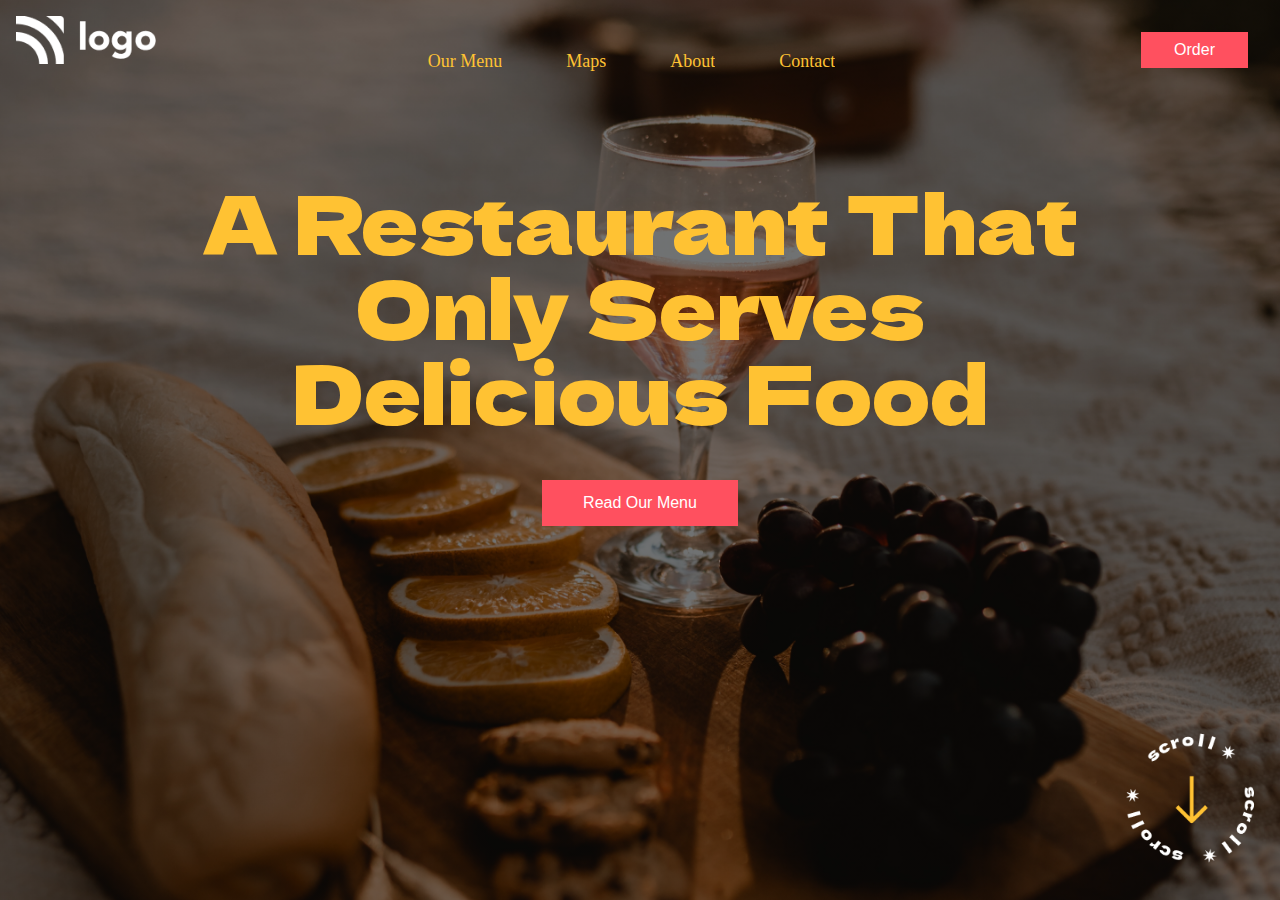
<file: project01/index.html>
<!DOCTYPE html>
<html lang="en">
<head>
    <meta charset="UTF-8">
    <meta name="viewport" content="width=device-width, initial-scale=1.0">
    <title>Html and Css Project01</title>
    <link rel="stylesheet" href="./index.css">
    <!-- Dela Font -->
    <link rel="preconnect" href="https://fonts.googleapis.com" />
    <link rel="preconnect" href="https://fonts.gstatic.com" crossorigin />
    <link
      href="https://fonts.googleapis.com/css2?family=Dela+Gothic+One&display=swap"
      rel="stylesheet"
    />
</head>
<body>
    <!-- header section -->
    <header>
        <nav>
            <div id="left">
                <!-- logo -->
                <img id="logo" src="./assets/white-logo.png" alt="logo">
            </div>
            <div id="mid">
                <ul>
                    <li><a href="#">Our Menu</a></li>
                    <li><a href="#">Maps</a></li>
                    <li><a href="#">About</a></li>
                    <li><a href="#">Contact</a></li>
                </ul>
            </div>
            <div id="right">
                <button id="orderbtn">Order</button>
            </div>
        </nav>
    </header>
    <!-- main section -->
    <div id="main">
        <h1>A Restaurant That <br> Only Serves <br> Delicious Food</h1>
        <button>Read Our Menu</button>
    </div>
    <div id="footer">
        <img src="./assets/scrool.png" alt="Scroll Down">
    </div>
</body>
</html>
</file>
<file: project01/index.css>
*{
    margin: 0;
    padding: 0;
    overflow: hidden;
}

body{
    width: 100%;
    height: 100%;
    background-image: linear-gradient(rgba(0, 0, 0, 0.5), rgba(0, 0, 0, 0.5)),
        url("./assets/pexels-maxyne-barcel-10402282 1.png");
    background-size: cover;
    background-attachment: fixed;
}

nav{
    display: flex;
    margin: 1rem;
    height: 10vh;
}

#left{
    width: 33vw;
}

#logo{
    height: 3rem;
}

#mid{
    width: 34vw;
    display: flex;
    align-items: center;
}

#mid ul{
    display: flex;
    list-style-type: none;
    gap: 4rem;
    align-items: center;
}


a{
    text-decoration: none;
    color: #ffc233;
    font-size: large;
}

#right {
    margin-top: 1rem;
    text-align: right;
    width:33vw
}

#orderbtn{
    padding: 0.5rem 2rem;
    color: #ffffff;
    background-color: #ff505f;
    font-size: medium;
    border: 1px solid  #ff505f;
    margin-right: 1rem;
}

#orderbtn:hover{
    color: #ff505f;
    background-color: white;
    border: 1px solid black;
}

#main{
    height: 55vh;
    text-align: center;
}

#main h1{
    font-family: "Dela Gothic One", cursive;
    font-style: normal;
    font-weight: 400;
    font-size: 5rem;
    line-height: 5.3rem;
    /* line-gap-override: 0.5rem; */
  /* or 110% */
    color: #ffc233;
    margin-top: 0.5rem;
    padding: 3rem 0rem;
}

#main button{
    padding: 0.8rem 2.5rem;
    color: #ffffff;
    background-color: #ff505f;
    font-size: medium;
    border: 1px solid  #ff505f;
}

#main button:hover{
    color: #ff505f;
    background-color: white;
    border: 1px solid black;
}

#footer{
    height: 30vh;
    display: flex;
    justify-content: right;
    align-items: end;
}

#footer img{
    height: 9rem;
    margin: 1rem;
}
</file>
